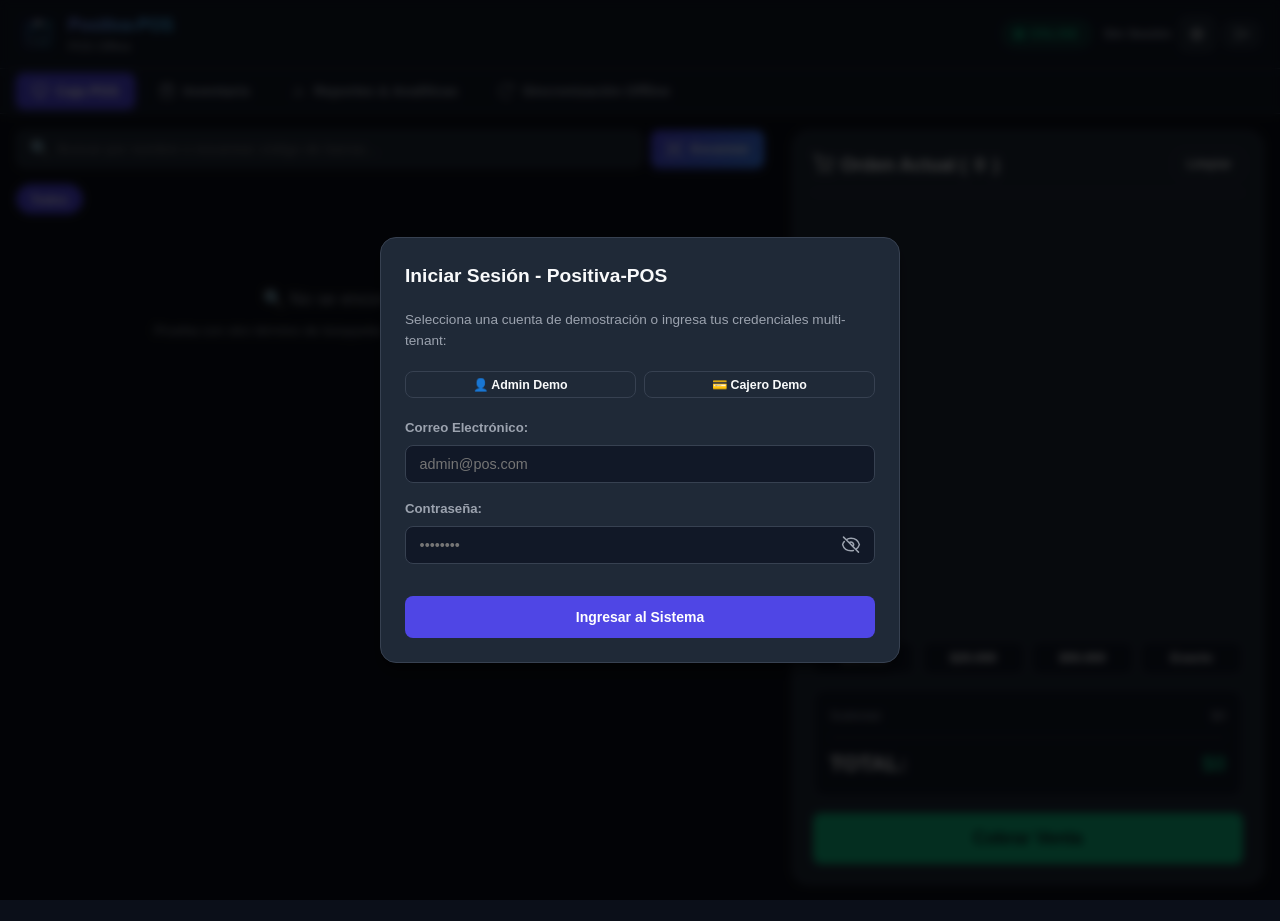
<file: frontend/index.html>
<!DOCTYPE html>
<html lang="es">
<head>
  <meta charset="UTF-8">
  <meta name="viewport" content="width=device-width, initial-scale=1.0, maximum-scale=1.0, user-scalable=no">
  <meta name="theme-color" content="#0b0f19">
  <meta name="description" content="Positiva-POS - Punto de Venta Ligero, Multi-Tenant y Offline-First con sincronización en la nube">
  
  <title>Positiva-POS | Punto de Venta Offline-First</title>

  <!-- PWA Manifest & Icons -->
  <link rel="manifest" href="./manifest.json">
  <link rel="icon" type="image/svg+xml" href="./assets/icon.svg">
  <link rel="apple-touch-icon" href="./assets/icon.svg">

  <!-- Estilos CSS Modulares -->
  <link rel="stylesheet" href="./css/variables.css">
  <link rel="stylesheet" href="./css/layout.css">
  <link rel="stylesheet" href="./css/components.css">
</head>
<body>

  <!-- ================= HEADER SUPERIOR ================= -->
  <header class="app-header">
    <div class="brand-section">
      <img src="./assets/icon.svg" alt="POS Logo" class="brand-logo">
      <div class="brand-title-group">
        <h1>Positiva-POS</h1>
        <div class="brand-subtitle">
          <span id="header-tenant-name">Cargando Tienda...</span>
        </div>
      </div>
    </div>

    <div class="header-status-group">
      <!-- Indicador de Red (Online / Offline) -->
      <span id="network-status-badge" class="status-pill online">
        <span class="pulse-dot"></span> Online
      </span>

      <!-- Contador de Sincronización Pendiente -->
      <span id="pending-sync-count" class="sync-badge" style="display: none;">0 pendientes</span>

      <!-- Usuario, Tema y Salida -->
      <div style="display: flex; align-items: center; gap: 0.5rem;">
        <span id="header-user-name" style="font-size: 0.825rem; font-weight: 700; color: var(--text-secondary);">Usuario</span>
        
        <!-- Selector de Tema (Claro / Oscuro) -->
        <button id="btn-toggle-theme" class="theme-toggle-btn" type="button" title="Cambiar Tema (Claro / Oscuro)">
          <!-- Sol (cuando está en modo oscuro) -->
          <svg id="icon-theme-sun" xmlns="http://www.w3.org/2000/svg" fill="none" viewBox="0 0 24 24" stroke-width="2" stroke="currentColor">
            <path stroke-linecap="round" stroke-linejoin="round" d="M12 3v2.25m6.364.386l-1.591 1.591M21 12h-2.25m-.386 6.364l-1.591-1.591M12 18.75V21m-4.773-4.227l-1.591 1.591M5.25 12H3m4.227-4.773L5.636 5.636M15.75 12a3.75 3.75 0 11-7.5 0 3.75 3.75 0 017.5 0z" />
          </svg>
          <!-- Luna (cuando está en modo claro) -->
          <svg id="icon-theme-moon" style="display: none;" xmlns="http://www.w3.org/2000/svg" fill="none" viewBox="0 0 24 24" stroke-width="2" stroke="currentColor">
            <path stroke-linecap="round" stroke-linejoin="round" d="M21.752 15.002A9.718 9.718 0 0118 15.75c-5.385 0-9.75-4.365-9.75-9.75 0-1.33.266-2.597.748-3.752A9.753 9.753 0 003 11.25C3 16.635 7.365 21 12.75 21a9.753 9.753 0 009.002-5.998z" />
          </svg>
        </button>

        <button id="btn-logout" class="btn btn-secondary btn-sm" title="Cerrar Sesión">
          <svg width="14" height="14" viewBox="0 0 24 24" fill="none" stroke="currentColor" stroke-width="2"><path d="M9 21H5a2 2 0 0 1-2-2V5a2 2 0 0 1 2-2h4"></path><polyline points="16 17 21 12 16 7"></polyline><line x1="21" y1="12" x2="9" y2="12"></line></svg>
        </button>
      </div>
    </div>
  </header>

  <!-- ================= TABS DE NAVEGACIÓN ================= -->
  <nav class="app-nav">
    <button class="nav-tab active" data-view="pos">
      <svg width="16" height="16" viewBox="0 0 24 24" fill="none" stroke="currentColor" stroke-width="2"><rect x="2" y="3" width="20" height="14" rx="2" ry="2"></rect><line x1="8" y1="21" x2="16" y2="21"></line><line x1="12" y1="17" x2="12" y2="21"></line></svg>
      Caja POS
    </button>
    <button class="nav-tab" data-view="products">
      <svg width="16" height="16" viewBox="0 0 24 24" fill="none" stroke="currentColor" stroke-width="2"><path d="M6 2L3 6v14a2 2 0 0 0 2 2h14a2 2 0 0 0 2-2V6l-3-4z"></path><line x1="3" y1="6" x2="21" y2="6"></line><path d="M16 10a4 4 0 0 1-8 0"></path></svg>
      Inventario
    </button>
    <button class="nav-tab" data-view="reports">
      <svg width="16" height="16" viewBox="0 0 24 24" fill="none" stroke="currentColor" stroke-width="2"><line x1="18" y1="20" x2="18" y2="10"></line><line x1="12" y1="20" x2="12" y2="4"></line><line x1="6" y1="20" x2="6" y2="14"></line></svg>
      Reportes & Analíticas
    </button>
    <button class="nav-tab" data-view="sync">
      <svg width="16" height="16" viewBox="0 0 24 24" fill="none" stroke="currentColor" stroke-width="2"><path d="M21.5 2v6h-6M21.34 15.57a10 10 0 1 1-.57-8.38l5.67-5.67"/></svg>
      Sincronización Offline
    </button>
  </nav>

  <!-- ================= VISTAS PRINCIPALES ================= -->
  <main class="app-main">

    <!-- 1. VISTA CAJA / POS (DUAL-PANE) -->
    <section id="view-pos" class="view-section active">
      <div class="pos-layout">

        <!-- Panel Izquierdo: Catálogo y Búsqueda -->
        <div class="catalog-pane">
          <!-- Búsqueda y Escáner -->
          <div class="search-bar-container">
            <div class="search-input-wrapper">
              <span class="search-icon">🔍</span>
              <input type="text" id="pos-search-input" placeholder="Buscar por nombre o escanear código de barras...">
            </div>
            <button type="button" id="btn-open-scanner-pos" class="btn-scanner" title="Escanear Código de Barras (Cámara Móvil / Webcam)">
              <svg width="18" height="18" viewBox="0 0 24 24" fill="none" stroke="currentColor" stroke-width="2.2" stroke-linecap="round" stroke-linejoin="round">
                <path d="M3 7V5a2 2 0 0 1 2-2h2"></path>
                <path d="M17 3h2a2 2 0 0 1 2 2v2"></path>
                <path d="M21 17v2a2 2 0 0 1-2 2h-2"></path>
                <path d="M7 21H5a2 2 0 0 1-2-2v-2"></path>
                <line x1="7" y1="8" x2="7" y2="16"></line>
                <line x1="12" y1="8" x2="12" y2="16"></line>
                <line x1="17" y1="8" x2="17" y2="16"></line>
              </svg>
              <span>Escanear</span>
            </button>
          </div>

          <!-- Filtro de Categorías -->
          <div id="categories-bar" class="categories-bar"></div>

          <!-- Cuadrícula de Productos -->
          <div id="products-grid" class="products-grid"></div>
        </div>

        <!-- Panel Derecho: Carrito de Cobro (Sticky en PC, Modal en Móvil) -->
        <div id="cart-pane" class="cart-pane">
          <div class="cart-card">
            <div class="cart-header">
              <h2>
                <svg width="20" height="20" viewBox="0 0 24 24" fill="none" stroke="currentColor" stroke-width="2"><circle cx="9" cy="21" r="1"></circle><circle cx="20" cy="21" r="1"></circle><path d="M1 1h4l2.68 13.39a2 2 0 0 0 2 1.61h9.72a2 2 0 0 0 2-1.61L23 6H6"></path></svg>
                Orden Actual (<span class="cart-count-badge">0</span>)
              </h2>
              <button id="btn-clear-cart" class="btn btn-secondary btn-sm">Limpiar</button>
            </div>

            <!-- Lista de Ítems en Carrito -->
            <div id="cart-items-list" class="cart-items-list"></div>

            <!-- Denominaciones Rápidas de Efectivo -->
            <div class="quick-cash-row">
              <button class="cash-pill-btn" onclick="window.posApp.setQuickCash(10000)">$10.000</button>
              <button class="cash-pill-btn" onclick="window.posApp.setQuickCash(20000)">$20.000</button>
              <button class="cash-pill-btn" onclick="window.posApp.setQuickCash(50000)">$50.000</button>
              <button class="cash-pill-btn" onclick="window.posApp.setQuickCash('EXACT')">Exacto</button>
            </div>

            <!-- Totales -->
            <div class="cart-summary">
              <div class="summary-row">
                <span>Subtotal:</span>
                <span id="cart-subtotal">$0</span>
              </div>
              <div class="summary-row total-row">
                <span>TOTAL:</span>
                <span id="cart-total">$0</span>
              </div>
            </div>

            <!-- Botón Cobrar -->
            <button id="btn-checkout" class="btn btn-success btn-block" style="font-size: 1.1rem; padding: 0.85rem;" disabled>
              Cobrar Venta
            </button>
          </div>
        </div>

      </div>

      <!-- Barra Flotante de Carrito en Celular -->
      <div class="mobile-cart-bar">
        <div>
          <span style="font-size: 0.8rem; color: var(--text-secondary);">Total a cobrar:</span>
          <div id="mobile-cart-total-badge" style="font-size: 1.25rem; font-weight: 900; color: var(--success);">$0</div>
        </div>
        <button id="mobile-cart-toggle-btn" class="btn btn-primary">
          Ver Orden (<span class="cart-count-badge">0</span>)
        </button>
      </div>
    </section>

    <!-- 2. VISTA DE INVENTARIO / PRODUCTOS -->
    <section id="view-products" class="view-section">
      <div style="display: flex; justify-content: space-between; align-items: center; margin-bottom: 1.25rem;">
        <div>
          <h2 style="font-size: 1.35rem; font-weight: 800;">Catálogo de Inventario</h2>
          <p style="font-size: 0.85rem; color: var(--text-secondary);">Administración multi-tenant de productos, precios y existencias.</p>
        </div>
        <button id="btn-new-product" class="btn btn-primary">+ Nuevo Producto</button>
      </div>

      <div style="background: var(--bg-card); border: 1px solid var(--border-color); border-radius: var(--radius-md); overflow-x: auto;">
        <table style="width: 100%; border-collapse: collapse; text-align: left; font-size: 0.875rem;">
          <thead>
            <tr style="border-bottom: 1px solid var(--border-color); color: var(--text-secondary); background: rgba(0,0,0,0.2);">
              <th style="padding: 0.85rem 1rem;">Código/SKU</th>
              <th style="padding: 0.85rem 1rem;">Producto</th>
              <th style="padding: 0.85rem 1rem;">Categoría</th>
              <th style="padding: 0.85rem 1rem;">Costo</th>
              <th style="padding: 0.85rem 1rem;">Precio Venta</th>
              <th style="padding: 0.85rem 1rem;">Stock</th>
              <th style="padding: 0.85rem 1rem;">Acción</th>
            </tr>
          </thead>
          <tbody id="products-table-body"></tbody>
        </table>
      </div>
    </section>

    <!-- 3. VISTA DE REPORTES & ANALÍTICAS -->
    <section id="view-reports" class="view-section">
      <div style="margin-bottom: 1.25rem;">
        <h2 style="font-size: 1.35rem; font-weight: 800;">Reportes y Analíticas Financieras</h2>
        <p style="font-size: 0.85rem; color: var(--text-secondary);">Métricas de ventas, utilidades netas y productos de alta rotación.</p>
      </div>

      <div id="reports-offline-warning" style="display: none; background: var(--warning-light); color: var(--warning); padding: 0.75rem 1rem; border-radius: var(--radius-sm); border: 1px solid rgba(245,158,11,0.3); margin-bottom: 1rem;">
        ⚠️ Se encuentra en modo Offline o sin conexión con el servidor. Las estadísticas consolidadas requieren conexión a la API.
      </div>

      <!-- Tarjetas KPI -->
      <div class="kpi-grid">
        <div class="kpi-card">
          <div class="kpi-title">Ventas de Hoy</div>
          <div id="kpi-today-sales" class="kpi-value">$0</div>
          <div id="kpi-today-tickets" class="kpi-desc">0 tickets registrados</div>
        </div>
        <div class="kpi-card">
          <div class="kpi-title">Ventas del Mes</div>
          <div id="kpi-month-sales" class="kpi-value">$0</div>
          <div id="kpi-month-growth" class="kpi-desc">+0% vs mes anterior</div>
        </div>
        <div class="kpi-card">
          <div class="kpi-title">Ganancia Neta (Utilidad)</div>
          <div id="kpi-total-profit" class="kpi-value" style="color: var(--success);">$0</div>
          <div id="kpi-profit-margin" class="kpi-desc">Margen: 0%</div>
        </div>
      </div>

      <!-- Top Productos -->
      <div style="background: var(--bg-card); border: 1px solid var(--border-color); border-radius: var(--radius-md); padding: 1.25rem;">
        <h3 style="font-size: 1.1rem; font-weight: 800; margin-bottom: 1rem;">Top 5 Productos Más Vendidos</h3>
        <div id="top-products-container">
          <p style="color: var(--text-muted);">Sin datos disponibles</p>
        </div>
      </div>
    </section>

    <!-- 4. VISTA DE SINCRONIZACIÓN OFFLINE -->
    <section id="view-sync" class="view-section">
      <div style="margin-bottom: 1.25rem;">
        <h2 style="font-size: 1.35rem; font-weight: 800;">Centro de Sincronización Local-First</h2>
        <p style="font-size: 0.85rem; color: var(--text-secondary);">Supervisa la cola de persistencia IndexedDB y el enlace con la nube.</p>
      </div>

      <div class="kpi-grid" style="margin-bottom: 1.25rem;">
        <div class="kpi-card">
          <div class="kpi-title">Ventas en Cola Offline</div>
          <div id="sync-pending-count-large" class="kpi-value" style="color: var(--warning);">0</div>
          <div class="kpi-desc">Pendientes por enviar a MySQL</div>
        </div>
        <div class="kpi-card">
          <div class="kpi-title">Historial Local (Terminal)</div>
          <div id="sync-history-count-large" class="kpi-value">0</div>
          <div class="kpi-desc">Registros almacenados en este dispositivo</div>
        </div>
      </div>

      <!-- Panel de Control y Pruebas Offline -->
      <div style="background: var(--bg-card); border: 1px solid var(--border-color); border-radius: var(--radius-md); padding: 1.25rem; margin-bottom: 1.25rem; display: flex; flex-wrap: wrap; justify-content: space-between; align-items: center; gap: 1rem;">
        <div style="display: flex; align-items: center; gap: 0.75rem;">
          <input type="checkbox" id="simulated-offline-toggle" style="width: 18px; height: 18px; cursor: pointer;">
          <label for="simulated-offline-toggle" style="font-weight: 700; cursor: pointer;">
            Simular Pérdida de Conexión (Forzar Offline)
          </label>
        </div>
        <button id="btn-trigger-sync" class="btn btn-primary">
          <svg width="16" height="16" viewBox="0 0 24 24" fill="none" stroke="currentColor" stroke-width="2"><path d="M21.5 2v6h-6M21.34 15.57a10 10 0 1 1-.57-8.38l5.67-5.67"/></svg>
          Sincronizar Lote Ahora
        </button>
      </div>

      <!-- Lista de Pendientes -->
      <div style="background: var(--bg-card); border: 1px solid var(--border-color); border-radius: var(--radius-md); padding: 1.25rem;">
        <h3 style="font-size: 1.05rem; font-weight: 800; margin-bottom: 1rem;">Transacciones Pendientes de Subida</h3>
        <div id="sync-pending-list"></div>
      </div>
    </section>

  </main>

  <!-- ================= MODALES ================= -->

  <!-- Modal 1: Autenticación / Login -->
  <div id="auth-modal" class="modal-overlay">
    <div class="modal-content">
      <div class="modal-header">
        <h3 class="modal-title">Iniciar Sesión - Positiva-POS</h3>
      </div>
      <p style="font-size: 0.85rem; color: var(--text-secondary); margin-bottom: 1.25rem;">
        Selecciona una cuenta de demostración o ingresa tus credenciales multi-tenant:
      </p>

      <!-- Accesos Rápidos Demo -->
      <div style="display: flex; gap: 0.5rem; margin-bottom: 1.25rem;">
        <button class="btn btn-secondary btn-sm" style="flex: 1;" onclick="document.getElementById('login-email').value='admin@pos.com'; document.getElementById('login-password').value='admin123';">
          👤 Admin Demo
        </button>
        <button class="btn btn-secondary btn-sm" style="flex: 1;" onclick="document.getElementById('login-email').value='cajero@pos.com'; document.getElementById('login-password').value='cajero123';">
          💳 Cajero Demo
        </button>
      </div>

      <form id="auth-form">
        <div class="form-group">
          <label class="form-label">Correo Electrónico:</label>
          <input type="email" id="login-email" class="form-control" required placeholder="admin@pos.com">
        </div>
        <div class="form-group">
          <label class="form-label">Contraseña:</label>
          <div class="password-input-wrapper">
            <input type="password" id="login-password" class="form-control" required placeholder="••••••••">
            <button type="button" id="btn-toggle-password" class="password-toggle-btn" aria-label="Mostrar u ocultar contraseña" title="Mostrar contraseña">
              <!-- Icono Ojo Cerrado (por defecto cuando está oculta) -->
              <svg id="icon-eye-closed" xmlns="http://www.w3.org/2000/svg" fill="none" viewBox="0 0 24 24" stroke-width="1.8" stroke="currentColor">
                <path stroke-linecap="round" stroke-linejoin="round" d="M3.98 8.223A10.477 10.477 0 001.934 12C3.226 16.338 7.244 19.5 12 19.5c.993 0 1.953-.138 2.863-.395M6.228 6.228A10.45 10.45 0 0112 4.5c4.756 0 8.773 3.162 10.065 7.498a10.523 10.523 0 01-4.293 5.774M6.228 6.228L3 3m3.228 3.228l3.65 3.65m7.894 7.894L21 21m-3.228-3.228l-3.65-3.65m0 0a3 3 0 10-4.243-4.243m4.242 4.242L9.88 9.88" />
              </svg>
              <!-- Icono Ojo Abierto (cuando se hace clic para mostrarla) -->
              <svg id="icon-eye-open" style="display: none;" xmlns="http://www.w3.org/2000/svg" fill="none" viewBox="0 0 24 24" stroke-width="1.8" stroke="currentColor">
                <path stroke-linecap="round" stroke-linejoin="round" d="M2.036 12.322a1.012 1.012 0 010-.639C3.423 7.51 7.36 4.5 12 4.5c4.638 0 8.573 3.007 9.963 7.178.07.207.07.431 0 .639C20.577 16.49 16.64 19.5 12 19.5c-4.638 0-8.573-3.007-9.963-7.178z" />
                <path stroke-linecap="round" stroke-linejoin="round" d="M15 12a3 3 0 11-6 0 3 3 0 016 0z" />
              </svg>
            </button>
          </div>
        </div>
        <button type="submit" class="btn btn-primary btn-block" style="padding: 0.75rem; margin-top: 1rem;">
          Ingresar al Sistema
        </button>
      </form>
    </div>
  </div>

  <!-- Modal 2: Cobro y Cambio -->
  <div id="checkout-modal" class="modal-overlay">
    <div class="modal-content">
      <div class="modal-header">
        <h3 class="modal-title">Finalizar Venta</h3>
        <button id="checkout-modal-close" class="modal-close-btn">&times;</button>
      </div>

      <div style="text-align: center; margin-bottom: 1.25rem; padding: 1rem 1.25rem; background: var(--bg-surface); border: 1px solid var(--border-color); border-radius: var(--radius-md);">
        <span style="font-size: 0.8rem; font-weight: 700; color: var(--text-secondary); text-transform: uppercase;">Total a Pagar</span>
        <div id="checkout-total-display" style="font-size: 2.25rem; font-weight: 900; color: var(--success); letter-spacing: -0.02em;">$0</div>
      </div>

      <div class="form-group">
        <label class="form-label">Método de Pago:</label>
        <select id="checkout-payment-method" class="form-control" style="font-weight: 700;">
          <option value="CASH">💵 Efectivo</option>
          <option value="CARD">💳 Tarjeta Débito / Crédito</option>
          <option value="TRANSFER">📱 Transferencia / QR (Nequi, Daviplata)</option>
        </select>
      </div>

      <div id="cash-payment-section">
        <div class="form-group">
          <label class="form-label">Paga Con (Monto Recibido):</label>
          <input type="number" id="checkout-paid-amount" class="form-control" style="font-size: 1.35rem; font-weight: 900;" placeholder="0">

          <!-- Botones de incremento rápido -->
          <div class="cash-increment-row">
            <button type="button" class="cash-inc-btn" onclick="window.posApp.addCashIncrement(1000)">+ $1.000</button>
            <button type="button" class="cash-inc-btn" onclick="window.posApp.addCashIncrement(2000)">+ $2.000</button>
            <button type="button" class="cash-inc-btn" onclick="window.posApp.addCashIncrement(5000)">+ $5.000</button>
            <button type="button" class="cash-inc-btn" onclick="window.posApp.addCashIncrement(10000)">+ $10.000</button>
            <button type="button" class="cash-inc-btn" onclick="window.posApp.addCashIncrement(20000)">+ $20.000</button>
            <button type="button" class="cash-inc-btn" onclick="window.posApp.addCashIncrement(50000)">+ $50.000</button>
          </div>
        </div>

        <!-- Billetes / Denominaciones Dinámicas Sugeridas -->
        <label class="form-label" style="margin-top: 0.75rem;">Billetes Sugeridos:</label>
        <div id="checkout-smart-denominations" class="quick-cash-row" style="margin-bottom: 1.25rem;"></div>

        <!-- Tarjeta Reactiva de Cambio / Devuelta o Faltante -->
        <div id="checkout-change-card" class="checkout-change-card change-positive">
          <div class="change-label-group">
            <span id="checkout-change-title" class="change-label-title">Cambio / Devuelta:</span>
            <span id="checkout-change-subtitle" class="change-label-subtitle">Entregar al cliente</span>
          </div>
          <span id="checkout-change-display" class="change-amount-display">$0</span>
        </div>
      </div>

      <button id="btn-confirm-sale" class="btn btn-success btn-block" style="padding: 0.85rem; font-size: 1.1rem;">
        Confirmar y Registrar Venta
      </button>
    </div>
  </div>

  <!-- Modal 3: Recibo / Ticket Térmico -->
  <div id="receipt-modal" class="modal-overlay">
    <div class="modal-content" style="max-width: 380px;">
      <div class="modal-header">
        <h3 class="modal-title">Ticket de Venta</h3>
        <button id="receipt-modal-close" class="modal-close-btn">&times;</button>
      </div>

      <div id="receipt-ticket-content" class="ticket-wrapper"></div>

      <div style="display: flex; gap: 0.75rem; margin-top: 1.25rem;">
        <button id="btn-print-receipt" class="btn btn-primary" style="flex: 1;">
          🖨️ Imprimir Ticket
        </button>
        <button onclick="document.getElementById('receipt-modal').classList.remove('active')" class="btn btn-secondary" style="flex: 1;">
          Continuar
        </button>
      </div>
    </div>
  </div>

  <!-- Modal 4: Crear / Editar Producto -->
  <div id="product-modal" class="modal-overlay">
    <div class="modal-content">
      <div class="modal-header">
        <h3 id="product-modal-title" class="modal-title">Nuevo Producto</h3>
        <button id="product-modal-close" class="modal-close-btn">&times;</button>
      </div>

      <input type="hidden" id="product-form-id">
      <div class="form-group">
        <label class="form-label">Nombre del Producto:</label>
        <input type="text" id="product-form-name" class="form-control" required placeholder="Ej: Bebida Cola 500ml">
      </div>
      <div class="form-group">
        <label class="form-label">Código de Barras / SKU:</label>
        <div style="display: flex; gap: 0.5rem;">
          <input type="text" id="product-form-barcode" class="form-control" placeholder="Ej: 770123456789">
          <button type="button" id="btn-open-scanner-prod" class="btn btn-secondary" style="white-space: nowrap;" title="Escanear Código con Cámara">
            📷 Escanear
          </button>
        </div>
      </div>
      <div class="form-group">
        <label class="form-label">Categoría:</label>
        <select id="product-form-category" class="form-control"></select>
      </div>
      <div style="display: grid; grid-template-columns: 1fr 1fr; gap: 0.75rem;">
        <div class="form-group">
          <label class="form-label">Precio Costo:</label>
          <input type="number" id="product-form-cost" class="form-control" placeholder="0">
        </div>
        <div class="form-group">
          <label class="form-label">Precio Venta:</label>
          <input type="number" id="product-form-price" class="form-control" placeholder="0">
        </div>
      </div>
      <div style="display: grid; grid-template-columns: 1fr 1fr; gap: 0.75rem;">
        <div class="form-group">
          <label class="form-label">Stock Inicial:</label>
          <input type="number" id="product-form-stock" class="form-control" placeholder="10">
        </div>
        <div class="form-group">
          <label class="form-label">Stock Mínimo Alerta:</label>
          <input type="number" id="product-form-min-stock" class="form-control" placeholder="5">
        </div>
      </div>

      <button id="btn-save-product" class="btn btn-primary btn-block" style="padding: 0.75rem; margin-top: 1rem;">
        Guardar Producto
      </button>
    </div>
  </div>

  <!-- Modal 5: Lector de Códigos de Barras (Cámara / Celular / PC) -->
  <div id="scanner-modal" class="modal-overlay">
    <div class="scanner-modal-content">
      <div class="modal-header">
        <h3 id="scanner-modal-title" class="modal-title">Escanear Código de Barras</h3>
        <button id="scanner-modal-close" class="modal-close-btn">&times;</button>
      </div>

      <div class="scanner-viewport-wrapper">
        <div id="scanner-viewport"></div>
        <div class="scanner-laser-overlay">
          <div class="scanner-laser-line"></div>
        </div>
      </div>

      <div class="scanner-controls-bar">
        <button type="button" id="btn-scanner-toggle-torch" class="btn btn-secondary btn-sm" title="Encender Linterna">
          🔦 Linterna
        </button>
        <button type="button" id="btn-scanner-toggle-mirror" class="btn btn-secondary btn-sm" title="Invertir vista horizontalmente (modo espejo)">
          🪞 Invertir Vista
        </button>
        <button type="button" id="btn-scanner-flip-camera" class="btn btn-secondary btn-sm" title="Cambiar Cámara">
          🔄 Cambiar Cámara
        </button>
        <label style="display: flex; align-items: center; gap: 0.35rem; font-size: 0.8rem; font-weight: 700; cursor: pointer;">
          <input type="checkbox" id="scanner-continuous-mode"> Modo Continuo
        </label>
      </div>

      <div id="scanner-last-detected" class="scanner-status-hint">
        Apunta la cámara trasera o webcam al código de barras del producto
      </div>
    </div>
  </div>

  <!-- Toast Container para notificaciones flotantes -->
  <div id="toast-container" class="toast-container"></div>

  <!-- Scripts en orden de dependencia -->
  <script src="./js/vendor/html5-qrcode.min.js"></script>
  <script src="./js/db.js"></script>
  <script src="./js/api.js"></script>
  <script src="./js/sync.js"></script>
  <script src="./js/app.js"></script>

</body>
</html>
</file>
<file: frontend/css/variables.css>
:root {
  /* Paleta cromática moderna y de alto contraste (Dark Tech Theme por defecto) */
  --bg-body: #0b0f19;
  --bg-surface: #111827;
  --bg-card: #1f2937;
  --bg-card-hover: #374151;
  --bg-input: #111827;
  
  /* Acentos */
  --primary: #4f46e5;
  --primary-hover: #4338ca;
  --primary-light: rgba(79, 70, 229, 0.15);
  --accent-cyan: #06b6d4;
  --success: #10b981;
  --success-light: rgba(16, 185, 129, 0.15);
  --warning: #f59e0b;
  --warning-light: rgba(245, 158, 11, 0.15);
  --danger: #ef4444;
  --danger-light: rgba(239, 68, 68, 0.15);

  /* Texto */
  --text-main: #f9fafb;
  --text-secondary: #9ca3af;
  --text-muted: #6b7280;

  /* Bordes y Sombras */
  --border-color: #374151;
  --border-focus: #6366f1;
  --radius-sm: 8px;
  --radius-md: 12px;
  --radius-lg: 16px;
  --radius-full: 9999px;
  --shadow-sm: 0 1px 2px rgba(0, 0, 0, 0.3);
  --shadow-md: 0 4px 6px -1px rgba(0, 0, 0, 0.4), 0 2px 4px -2px rgba(0, 0, 0, 0.3);
  --shadow-lg: 0 10px 15px -3px rgba(0, 0, 0, 0.5), 0 4px 6px -4px rgba(0, 0, 0, 0.4);
  --shadow-glow: 0 0 20px rgba(79, 70, 229, 0.35);

  /* Tipografía */
  --font-family: -apple-system, BlinkMacSystemFont, "Segoe UI", Roboto, "Helvetica Neue", Arial, sans-serif;
  --font-mono: ui-monospace, SFMono-Regular, Menlo, Monaco, Consolas, monospace;

  /* Transición de Tema */
  --theme-transition: background-color 0.25s ease, color 0.25s ease, border-color 0.25s ease;
}

[data-theme="light"] {
  /* Paleta Tema Claro Premium (Clean Modern POS) */
  --bg-body: #f1f5f9;
  --bg-surface: #ffffff;
  --bg-card: #ffffff;
  --bg-card-hover: #f8fafc;
  --bg-input: #f8fafc;

  /* Acentos */
  --primary: #4f46e5;
  --primary-hover: #4338ca;
  --primary-light: rgba(79, 70, 229, 0.12);
  --accent-cyan: #0284c7;
  --success: #16a34a;
  --success-light: rgba(22, 163, 74, 0.12);
  --warning: #d97706;
  --warning-light: rgba(217, 119, 6, 0.12);
  --danger: #dc2626;
  --danger-light: rgba(220, 38, 38, 0.12);

  /* Texto */
  --text-main: #0f172a;
  --text-secondary: #475569;
  --text-muted: #64748b;

  /* Bordes y Sombras */
  --border-color: #e2e8f0;
  --border-focus: #4f46e5;
  --shadow-sm: 0 1px 2px rgba(0, 0, 0, 0.05);
  --shadow-md: 0 4px 6px -1px rgba(0, 0, 0, 0.07), 0 2px 4px -2px rgba(0, 0, 0, 0.05);
  --shadow-lg: 0 10px 15px -3px rgba(0, 0, 0, 0.1), 0 4px 6px -4px rgba(0, 0, 0, 0.05);
  --shadow-glow: 0 0 20px rgba(79, 70, 229, 0.18);
}
</file>
<file: frontend/css/layout.css>
* {
  box-sizing: border-box;
  margin: 0;
  padding: 0;
  -webkit-tap-highlight-color: transparent;
}

body {
  font-family: var(--font-family);
  background-color: var(--bg-body);
  color: var(--text-main);
  line-height: 1.5;
  min-height: 100vh;
  display: flex;
  flex-direction: column;
  overflow-x: hidden;
  transition: var(--theme-transition);
}

/* Header & Navbar */
.app-header {
  background-color: var(--bg-surface);
  border-bottom: 1px solid var(--border-color);
  padding: 0.75rem 1.25rem;
  position: sticky;
  top: 0;
  z-index: 100;
  display: flex;
  align-items: center;
  justify-content: space-between;
  gap: 1rem;
  transition: var(--theme-transition);
}

.brand-section {
  display: flex;
  align-items: center;
  gap: 0.75rem;
}

.brand-logo {
  width: 36px;
  height: 36px;
  border-radius: var(--radius-sm);
}

.brand-title-group h1 {
  font-size: 1.1rem;
  font-weight: 800;
  letter-spacing: -0.025em;
  background: linear-gradient(135deg, #818cf8, #38bdf8);
  -webkit-background-clip: text;
  background-clip: text;
  -webkit-text-fill-color: transparent;
}

.brand-subtitle {
  font-size: 0.75rem;
  color: var(--text-secondary);
  display: flex;
  align-items: center;
  gap: 0.35rem;
}

.header-status-group {
  display: flex;
  align-items: center;
  gap: 0.75rem;
}

/* Nav Tabs */
.app-nav {
  background-color: var(--bg-surface);
  border-bottom: 1px solid var(--border-color);
  padding: 0.25rem 1rem;
  display: flex;
  gap: 0.5rem;
  overflow-x: auto;
  scrollbar-width: none;
}

.app-nav::-webkit-scrollbar {
  display: none;
}

.nav-tab {
  background: transparent;
  color: var(--text-secondary);
  border: none;
  padding: 0.6rem 1rem;
  font-size: 0.875rem;
  font-weight: 600;
  border-radius: var(--radius-sm);
  cursor: pointer;
  display: flex;
  align-items: center;
  gap: 0.5rem;
  white-space: nowrap;
  transition: all 0.2s ease;
}

.nav-tab:hover {
  color: var(--text-main);
  background-color: rgba(255, 255, 255, 0.05);
}

.nav-tab.active {
  color: #fff;
  background-color: var(--primary);
  box-shadow: 0 2px 8px rgba(79, 70, 229, 0.4);
}

/* Contenedor Principal de Vistas */
.app-main {
  flex: 1;
  padding: 1rem;
  max-width: 1600px;
  width: 100%;
  margin: 0 auto;
}

.view-section {
  display: none;
}

.view-section.active {
  display: block;
}

/* =========================================================================
   DISEÑO POS DUAL-PANE (SPLIT VIEW PARA COMPUTADOR Y ADAPTABLE PARA MÓVIL)
   ========================================================================= */
.pos-layout {
  display: grid;
  grid-template-columns: 1fr;
  gap: 1.25rem;
  align-items: start;
}

@media (min-width: 1024px) {
  .pos-layout {
    grid-template-columns: 1.6fr 1fr;
    height: calc(100vh - 125px);
  }

  .catalog-pane {
    height: 100%;
    overflow-y: auto;
    padding-right: 0.5rem;
  }

  .cart-pane {
    position: sticky;
    top: 80px;
    height: calc(100vh - 145px);
    display: flex;
    flex-direction: column;
  }
}

/* Responsive Grid de Productos */
.products-grid {
  display: grid;
  grid-template-columns: repeat(auto-fill, minmax(160px, 1fr));
  gap: 0.875rem;
}

@media (min-width: 640px) {
  .products-grid {
    grid-template-columns: repeat(auto-fill, minmax(185px, 1fr));
  }
}

@media (min-width: 1280px) {
  .products-grid {
    grid-template-columns: repeat(auto-fill, minmax(200px, 1fr));
  }
}

/* Categorías Horizontales */
.categories-bar {
  display: flex;
  gap: 0.5rem;
  overflow-x: auto;
  padding-bottom: 0.5rem;
  margin-bottom: 1rem;
  scrollbar-width: thin;
}

.category-chip {
  background-color: var(--bg-card);
  color: var(--text-secondary);
  border: 1px solid var(--border-color);
  padding: 0.4rem 0.85rem;
  border-radius: var(--radius-full);
  font-size: 0.8rem;
  font-weight: 600;
  cursor: pointer;
  white-space: nowrap;
  transition: all 0.15s ease;
}

.category-chip:hover,
.category-chip.active {
  background-color: var(--primary);
  border-color: var(--primary);
  color: #fff;
}

/* Barra Flotante de Carrito en Móvil */
.mobile-cart-bar {
  display: none;
  position: fixed;
  bottom: 0;
  left: 0;
  right: 0;
  background-color: var(--bg-surface);
  border-top: 1px solid var(--border-color);
  padding: 0.85rem 1.25rem;
  box-shadow: 0 -4px 15px rgba(0, 0, 0, 0.4);
  z-index: 90;
  justify-content: space-between;
  align-items: center;
}

@media (max-width: 1023px) {
  .cart-pane {
    display: none;
  }
  
  .cart-pane.mobile-open {
    display: flex;
    flex-direction: column;
    position: fixed;
    top: 0;
    left: 0;
    right: 0;
    bottom: 0;
    z-index: 200;
    background-color: var(--bg-surface);
    padding: 1rem;
    overflow-y: auto;
  }

  .mobile-cart-bar {
    display: flex;
  }

  .pos-layout {
    padding-bottom: 70px;
  }
}
</file>
<file: frontend/css/components.css>
/* Botones Generales */
.btn {
  display: inline-flex;
  align-items: center;
  justify-content: center;
  gap: 0.5rem;
  padding: 0.6rem 1rem;
  font-size: 0.875rem;
  font-weight: 600;
  border-radius: var(--radius-sm);
  border: 1px solid transparent;
  cursor: pointer;
  transition: all 0.15s ease-in-out;
  text-decoration: none;
}

.btn-primary {
  background-color: var(--primary);
  color: #fff;
}

.btn-primary:hover {
  background-color: var(--primary-hover);
  box-shadow: 0 4px 12px rgba(79, 70, 229, 0.4);
}

.btn-success {
  background-color: var(--success);
  color: #0b0f19;
  font-weight: 700;
}

.btn-success:hover {
  background-color: #059669;
  color: #fff;
}

.btn-secondary {
  background-color: var(--bg-card);
  color: var(--text-main);
  border-color: var(--border-color);
}

.btn-secondary:hover {
  background-color: var(--bg-card-hover);
}

.btn-secondary.active {
  background-color: var(--primary);
  color: #fff;
  border-color: var(--primary);
}

.btn-danger {
  background-color: var(--danger-light);
  color: var(--danger);
  border-color: rgba(239, 68, 68, 0.3);
}

.btn-danger:hover {
  background-color: var(--danger);
  color: #fff;
}

.btn-sm {
  padding: 0.35rem 0.65rem;
  font-size: 0.775rem;
}

.btn-block {
  width: 100%;
}

/* Badges e Indicadores de Estado */
.status-pill {
  display: inline-flex;
  align-items: center;
  gap: 0.4rem;
  padding: 0.25rem 0.75rem;
  border-radius: var(--radius-full);
  font-size: 0.75rem;
  font-weight: 700;
  text-transform: uppercase;
  letter-spacing: 0.05em;
}

.status-pill.online {
  background-color: var(--success-light);
  color: var(--success);
  border: 1px solid rgba(16, 185, 129, 0.3);
}

.status-pill.offline {
  background-color: var(--warning-light);
  color: var(--warning);
  border: 1px solid rgba(245, 158, 11, 0.3);
}

.pulse-dot {
  width: 8px;
  height: 8px;
  border-radius: 50%;
  display: inline-block;
}

.status-pill.online .pulse-dot {
  background-color: var(--success);
  box-shadow: 0 0 8px var(--success);
  animation: pulse 2s infinite;
}

.status-pill.offline .pulse-dot {
  background-color: var(--warning);
  box-shadow: 0 0 8px var(--warning);
}

@keyframes pulse {
  0% {
    transform: scale(0.95);
    opacity: 0.8;
  }

  50% {
    transform: scale(1.2);
    opacity: 1;
  }

  100% {
    transform: scale(0.95);
    opacity: 0.8;
  }
}

.sync-badge {
  background-color: var(--primary-light);
  color: #818cf8;
  border: 1px solid rgba(99, 102, 241, 0.3);
  padding: 0.25rem 0.65rem;
  border-radius: var(--radius-full);
  font-size: 0.75rem;
  font-weight: 700;
}

/* Barra de Búsqueda y Filtros */
.search-bar-container {
  display: flex;
  gap: 0.5rem;
  margin-bottom: 1rem;
}

.search-input-wrapper {
  position: relative;
  flex: 1;
}

.search-input-wrapper input {
  width: 100%;
  background-color: var(--bg-card);
  border: 1px solid var(--border-color);
  color: var(--text-main);
  padding: 0.65rem 1rem 0.65rem 2.5rem;
  border-radius: var(--radius-sm);
  font-size: 0.9rem;
  outline: none;
  transition: border-color 0.2s;
}

.search-input-wrapper input:focus {
  border-color: var(--border-focus);
}

.search-icon {
  position: absolute;
  left: 0.85rem;
  top: 50%;
  transform: translateY(-50%);
  color: var(--text-muted);
}

/* Tarjeta de Producto */
.product-card {
  background-color: var(--bg-card);
  border: 1px solid var(--border-color);
  border-radius: var(--radius-md);
  padding: 0.85rem;
  display: flex;
  flex-direction: column;
  justify-content: space-between;
  cursor: pointer;
  position: relative;
  transition: transform 0.15s ease, border-color 0.15s ease, box-shadow 0.15s ease;
  user-select: none;
}

.product-card:hover {
  transform: translateY(-2px);
  border-color: var(--primary);
  box-shadow: 0 6px 16px rgba(0, 0, 0, 0.4);
}

.product-card:active {
  transform: scale(0.98);
}

.product-header {
  display: flex;
  justify-content: space-between;
  align-items: flex-start;
  gap: 0.5rem;
  margin-bottom: 0.5rem;
}

.product-category-tag {
  font-size: 0.65rem;
  color: var(--accent-cyan);
  background: rgba(6, 182, 212, 0.1);
  padding: 0.15rem 0.45rem;
  border-radius: var(--radius-full);
  font-weight: 700;
  text-transform: uppercase;
}

.product-stock-tag {
  font-size: 0.68rem;
  padding: 0.15rem 0.45rem;
  border-radius: var(--radius-full);
  font-weight: 700;
}

.stock-ok {
  background: var(--success-light);
  color: var(--success);
}

.stock-low {
  background: var(--warning-light);
  color: var(--warning);
}

.stock-empty {
  background: var(--danger-light);
  color: var(--danger);
}

.product-name {
  font-size: 0.9rem;
  font-weight: 700;
  color: var(--text-main);
  margin-bottom: 0.25rem;
  display: -webkit-box;
  -webkit-box-orient: vertical;
  -webkit-line-clamp: 2;
  line-clamp: 2;
  overflow: hidden;
  min-height: 2.4rem;
}

.product-barcode {
  font-family: var(--font-mono);
  font-size: 0.7rem;
  color: var(--text-muted);
  margin-bottom: 0.5rem;
}

.product-price-row {
  display: flex;
  justify-content: space-between;
  align-items: center;
  margin-top: auto;
  padding-top: 0.5rem;
  border-top: 1px dashed var(--border-color);
}

.product-price {
  font-size: 1.1rem;
  font-weight: 800;
  color: var(--success);
}

.product-add-btn {
  background-color: var(--primary);
  color: #fff;
  border: none;
  width: 32px;
  height: 32px;
  border-radius: 8px;
  display: flex;
  align-items: center;
  justify-content: center;
  cursor: pointer;
  transition: all 0.15s;
}

.product-add-btn:hover {
  background-color: var(--primary-hover);
  transform: scale(1.1);
}

/* Panel de Carrito POS */
.cart-card {
  background-color: var(--bg-card);
  border: 1px solid var(--border-color);
  border-radius: var(--radius-lg);
  padding: 1.25rem;
  height: 100%;
  display: flex;
  flex-direction: column;
}

.cart-header {
  display: flex;
  justify-content: space-between;
  align-items: center;
  padding-bottom: 0.85rem;
  border-bottom: 1px solid var(--border-color);
  margin-bottom: 0.85rem;
}

.cart-header h2 {
  font-size: 1.15rem;
  font-weight: 800;
  display: flex;
  align-items: center;
  gap: 0.5rem;
}

.cart-items-list {
  flex: 1;
  overflow-y: auto;
  padding-right: 0.25rem;
  margin-bottom: 1rem;
  display: flex;
  flex-direction: column;
  gap: 0.65rem;
}

.cart-item {
  background-color: var(--bg-surface);
  border: 1px solid var(--border-color);
  border-radius: var(--radius-sm);
  padding: 0.65rem;
  display: flex;
  align-items: center;
  justify-content: space-between;
  gap: 0.5rem;
}

.cart-item-info {
  flex: 1;
  min-width: 0;
}

.cart-item-title {
  font-size: 0.85rem;
  font-weight: 700;
  white-space: nowrap;
  overflow: hidden;
  text-overflow: ellipsis;
}

.cart-item-price {
  font-size: 0.775rem;
  color: var(--text-secondary);
}

.cart-qty-control {
  display: flex;
  align-items: center;
  gap: 0.35rem;
}

.cart-qty-btn {
  background-color: var(--bg-card);
  border: 1px solid var(--border-color);
  color: var(--text-main);
  width: 28px;
  height: 28px;
  border-radius: 6px;
  cursor: pointer;
  display: flex;
  align-items: center;
  justify-content: center;
  font-weight: 800;
}

.cart-qty-btn:hover {
  background-color: var(--bg-card-hover);
}

.cart-qty-val {
  font-weight: 800;
  font-size: 0.9rem;
  min-width: 24px;
  text-align: center;
}

.cart-item-total {
  font-weight: 800;
  font-size: 0.95rem;
  color: var(--success);
  min-width: 70px;
  text-align: right;
}

.cart-item-remove {
  background: transparent;
  border: none;
  color: var(--danger);
  cursor: pointer;
  padding: 4px;
  border-radius: 4px;
}

.cart-item-remove:hover {
  background: var(--danger-light);
}

/* Totales del Carrito */
.cart-summary {
  background-color: var(--bg-surface);
  border: 1px solid var(--border-color);
  border-radius: var(--radius-md);
  padding: 1rem;
  margin-bottom: 1rem;
}

.summary-row {
  display: flex;
  justify-content: space-between;
  font-size: 0.85rem;
  color: var(--text-secondary);
  margin-bottom: 0.4rem;
}

.summary-row.total-row {
  font-size: 1.35rem;
  font-weight: 900;
  color: var(--text-main);
  border-top: 1px solid var(--border-color);
  padding-top: 0.65rem;
  margin-top: 0.65rem;
  margin-bottom: 0;
}

.summary-row.total-row span:last-child {
  color: var(--success);
}

/* Botones Rápidos de Cobro y Denominaciones */
.quick-cash-row {
  display: grid;
  grid-template-columns: repeat(4, 1fr);
  gap: 0.4rem;
  margin-bottom: 0.85rem;
}

.cash-pill-btn {
  background-color: var(--bg-surface);
  border: 1px solid var(--border-color);
  color: var(--text-main);
  padding: 0.55rem 0.3rem;
  border-radius: var(--radius-sm);
  font-size: 0.8rem;
  font-weight: 800;
  cursor: pointer;
  text-align: center;
  transition: all 0.15s ease;
}

.cash-pill-btn:hover {
  background-color: var(--bg-card-hover);
  border-color: var(--primary);
}

.cash-pill-btn.active {
  background-color: var(--primary);
  border-color: var(--primary);
  color: #fff;
  box-shadow: 0 2px 8px rgba(79, 70, 229, 0.4);
}

/* Modales */
.modal-overlay {
  display: none;
  position: fixed;
  top: 0;
  left: 0;
  right: 0;
  bottom: 0;
  background-color: rgba(0, 0, 0, 0.75);
  backdrop-filter: blur(4px);
  z-index: 300;
  align-items: center;
  justify-content: center;
  padding: 1rem;
}

.modal-overlay.active {
  display: flex;
}

.modal-content {
  background-color: var(--bg-card);
  border: 1px solid var(--border-color);
  border-radius: var(--radius-lg);
  width: 100%;
  max-width: 520px;
  max-height: 90vh;
  overflow-y: auto;
  box-shadow: var(--shadow-lg);
  padding: 1.5rem;
}

.modal-header {
  display: flex;
  justify-content: space-between;
  align-items: center;
  margin-bottom: 1.25rem;
}

.modal-title {
  font-size: 1.2rem;
  font-weight: 800;
}

.modal-close-btn {
  background: transparent;
  border: none;
  color: var(--text-muted);
  font-size: 1.5rem;
  cursor: pointer;
  line-height: 1;
}

/* Form Styles */
.form-group {
  margin-bottom: 1rem;
}

.form-label {
  display: block;
  font-size: 0.825rem;
  font-weight: 600;
  color: var(--text-secondary);
  margin-bottom: 0.4rem;
}

.form-control {
  width: 100%;
  background-color: var(--bg-surface);
  border: 1px solid var(--border-color);
  color: var(--text-main);
  padding: 0.65rem 0.85rem;
  border-radius: var(--radius-sm);
  font-size: 0.9rem;
  outline: none;
}

.form-control:focus {
  border-color: var(--border-focus);
}

.password-input-wrapper {
  position: relative;
  display: flex;
  align-items: center;
}

.password-input-wrapper .form-control {
  padding-right: 2.75rem;
}

.password-toggle-btn {
  position: absolute;
  right: 0.5rem;
  top: 50%;
  transform: translateY(-50%);
  background: transparent;
  border: none;
  cursor: pointer;
  color: var(--text-secondary);
  display: flex;
  align-items: center;
  justify-content: center;
  padding: 0.4rem;
  border-radius: var(--radius-sm);
  transition: color var(--transition-fast), background-color var(--transition-fast);
}

.password-toggle-btn:hover {
  color: var(--text-main);
  background-color: rgba(255, 255, 255, 0.05);
}

.password-toggle-btn svg {
  width: 1.25rem;
  height: 1.25rem;
  display: block;
}

/* KPI Cards de Analíticas */
.kpi-grid {
  display: grid;
  grid-template-columns: repeat(auto-fit, minmax(220px, 1fr));
  gap: 1rem;
  margin-bottom: 1.5rem;
}

.kpi-card {
  background-color: var(--bg-card);
  border: 1px solid var(--border-color);
  border-radius: var(--radius-md);
  padding: 1.25rem;
}

.kpi-title {
  font-size: 0.8rem;
  font-weight: 700;
  color: var(--text-secondary);
  text-transform: uppercase;
  margin-bottom: 0.5rem;
}

.kpi-value {
  font-size: 1.75rem;
  font-weight: 900;
  color: var(--text-main);
  letter-spacing: -0.025em;
}

.kpi-desc {
  font-size: 0.75rem;
  color: var(--text-muted);
  margin-top: 0.35rem;
}

/* Ticket de Venta Térmico para Impresión */
.ticket-wrapper {
  background: #ffffff;
  color: #000000;
  font-family: var(--font-mono);
  padding: 1.5rem 1rem;
  border-radius: 8px;
  max-width: 320px;
  margin: 0 auto;
  font-size: 12px;
  line-height: 1.4;
  box-shadow: 0 4px 12px rgba(0, 0, 0, 0.5);
}

.ticket-header {
  text-align: center;
  border-bottom: 1px dashed #666;
  padding-bottom: 8px;
  margin-bottom: 8px;
}

.ticket-store-name {
  font-size: 16px;
  font-weight: 900;
  text-transform: uppercase;
}

.ticket-row {
  display: flex;
  justify-content: space-between;
  margin-bottom: 4px;
}

.ticket-divider {
  border-bottom: 1px dashed #666;
  margin: 8px 0;
}

.ticket-total {
  font-size: 15px;
  font-weight: 900;
}

@media print {
  body * {
    visibility: hidden;
  }

  .ticket-wrapper,
  .ticket-wrapper * {
    visibility: visible;
  }

  .ticket-wrapper {
    position: absolute;
    left: 0;
    top: 0;
    width: 100%;
    max-width: 80mm;
    box-shadow: none;
    padding: 0;
  }
}

/* =========================================================================
   SELECTOR DE TEMA (CLARO / OSCURO)
   ========================================================================= */
.theme-toggle-btn {
  background: var(--bg-card);
  border: 1px solid var(--border-color);
  color: var(--text-main);
  padding: 0.4rem;
  border-radius: var(--radius-sm);
  cursor: pointer;
  display: inline-flex;
  align-items: center;
  justify-content: center;
  transition: all 0.2s ease;
  width: 36px;
  height: 36px;
}

.theme-toggle-btn:hover {
  background: var(--bg-card-hover);
  border-color: var(--border-focus);
  transform: translateY(-1px);
}

.theme-toggle-btn svg {
  width: 18px;
  height: 18px;
}

/* =========================================================================
   BOTÓN Y MODAL DE ESCÁNER DE CÓDIGOS DE BARRAS (CÁMARA / PWA)
   ========================================================================= */
.btn-scanner {
  background: linear-gradient(135deg, var(--primary), #3b82f6);
  color: #fff;
  border: none;
  padding: 0 0.9rem;
  border-radius: var(--radius-sm);
  cursor: pointer;
  display: inline-flex;
  align-items: center;
  gap: 0.45rem;
  font-weight: 700;
  font-size: 0.825rem;
  transition: all 0.2s ease;
  white-space: nowrap;
  box-shadow: 0 2px 6px rgba(79, 70, 229, 0.3);
}

.btn-scanner:hover {
  background: linear-gradient(135deg, var(--primary-hover), #2563eb);
  transform: translateY(-1px);
}

.btn-scanner:active {
  transform: translateY(0);
}

.btn-scanner-icon {
  width: 18px;
  height: 18px;
}

/* Modal del Escáner */
.scanner-modal-content {
  background-color: var(--bg-card);
  border: 1px solid var(--border-color);
  border-radius: var(--radius-lg);
  width: 100%;
  max-width: 480px;
  overflow: hidden;
  box-shadow: var(--shadow-lg);
  padding: 1.25rem;
}

.scanner-viewport-wrapper {
  position: relative;
  width: 100%;
  min-height: 280px;
  max-height: 340px;
  background: #000;
  overflow: hidden;
  border-radius: var(--radius-md);
  display: flex;
  align-items: center;
  justify-content: center;
  border: 1px solid var(--border-color);
}

#scanner-viewport {
  width: 100% !important;
  border: none !important;
}

#scanner-viewport video {
  width: 100% !important;
  height: 100% !important;
  object-fit: cover !important;
  border-radius: var(--radius-md);
  transition: transform 0.2s ease-in-out;
}

#scanner-viewport.scanner-mirrored video {
  transform: scaleX(-1) !important;
}

/* Visor / Láser Animado */
.scanner-laser-overlay {
  position: absolute;
  top: 15%;
  left: 12%;
  right: 12%;
  bottom: 15%;
  border: 2px dashed rgba(6, 182, 212, 0.85);
  border-radius: 12px;
  pointer-events: none;
  box-shadow: 0 0 0 9999px rgba(0, 0, 0, 0.4);
}

.scanner-laser-line {
  position: absolute;
  top: 0;
  left: 0;
  right: 0;
  height: 2.5px;
  background: #ef4444;
  box-shadow: 0 0 12px #ef4444, 0 0 4px #f87171;
  animation: laserScan 2s ease-in-out infinite alternate;
}

@keyframes laserScan {
  0% { top: 6%; }
  100% { top: 92%; }
}

.scanner-controls-bar {
  display: flex;
  gap: 0.5rem;
  justify-content: space-between;
  align-items: center;
  margin-top: 0.75rem;
  padding: 0.25rem 0;
}

.scanner-status-hint {
  font-size: 0.8rem;
  color: var(--text-secondary);
  text-align: center;
  margin-top: 0.5rem;
}

/* =========================================================================
   ESTILOS DINÁMICOS DE COBRO Y CÁLCULO DE CAMBIO / DEVUELTA
   ========================================================================= */
.checkout-change-card {
  padding: 1rem 1.25rem;
  border-radius: var(--radius-md);
  margin-bottom: 1.25rem;
  display: flex;
  justify-content: space-between;
  align-items: center;
  transition: all 0.2s ease;
}

.checkout-change-card.change-positive {
  background: var(--success-light);
  border: 1px solid rgba(16, 185, 129, 0.35);
}

.checkout-change-card.change-negative {
  background: var(--danger-light);
  border: 1px solid rgba(239, 68, 68, 0.35);
}

.checkout-change-card.change-exact {
  background: var(--primary-light);
  border: 1px solid rgba(79, 70, 229, 0.35);
}

.change-label-group {
  display: flex;
  flex-direction: column;
}

.change-label-title {
  font-size: 0.85rem;
  font-weight: 700;
  color: var(--text-main);
}

.change-label-subtitle {
  font-size: 0.75rem;
  color: var(--text-secondary);
}

.change-amount-display {
  font-size: 1.65rem;
  font-weight: 900;
  letter-spacing: -0.02em;
}

.change-positive .change-amount-display {
  color: var(--success);
}

.change-negative .change-amount-display {
  color: var(--danger);
}

.change-exact .change-amount-display {
  color: var(--primary);
}

.cash-increment-row {
  display: flex;
  gap: 0.35rem;
  margin-top: 0.4rem;
  overflow-x: auto;
  padding-bottom: 0.25rem;
}

.cash-inc-btn {
  background-color: var(--bg-card);
  border: 1px solid var(--border-color);
  color: var(--text-secondary);
  padding: 0.3rem 0.55rem;
  border-radius: var(--radius-sm);
  font-size: 0.72rem;
  font-weight: 800;
  cursor: pointer;
  white-space: nowrap;
  transition: all 0.15s ease;
}

.cash-inc-btn:hover {
  background-color: var(--primary-light);
  color: var(--primary);
  border-color: var(--primary);
}

/* =========================================================================
   TOAST NOTIFICATIONS (AUDIO-VISUAL FEEDBACK AL ESCANEAR)
   ========================================================================= */
.toast-container {
  position: fixed;
  bottom: 80px;
  right: 20px;
  z-index: 999;
  display: flex;
  flex-direction: column;
  gap: 0.5rem;
  pointer-events: none;
}

.toast-message {
  background: var(--bg-surface);
  color: var(--text-main);
  border: 1px solid var(--border-color);
  box-shadow: var(--shadow-lg);
  padding: 0.75rem 1.15rem;
  border-radius: var(--radius-md);
  font-size: 0.85rem;
  font-weight: 700;
  display: flex;
  align-items: center;
  gap: 0.6rem;
  pointer-events: auto;
  animation: slideToast 0.3s cubic-bezier(0.16, 1, 0.3, 1);
}

.toast-message.success {
  border-color: rgba(16, 185, 129, 0.5);
  background: var(--bg-surface);
}

.toast-message.warning {
  border-color: rgba(245, 158, 11, 0.5);
  background: var(--bg-surface);
}

@keyframes slideToast {
  from {
    opacity: 0;
    transform: translateY(20px) scale(0.95);
  }
  to {
    opacity: 1;
    transform: translateY(0) scale(1);
  }
}
</file>
